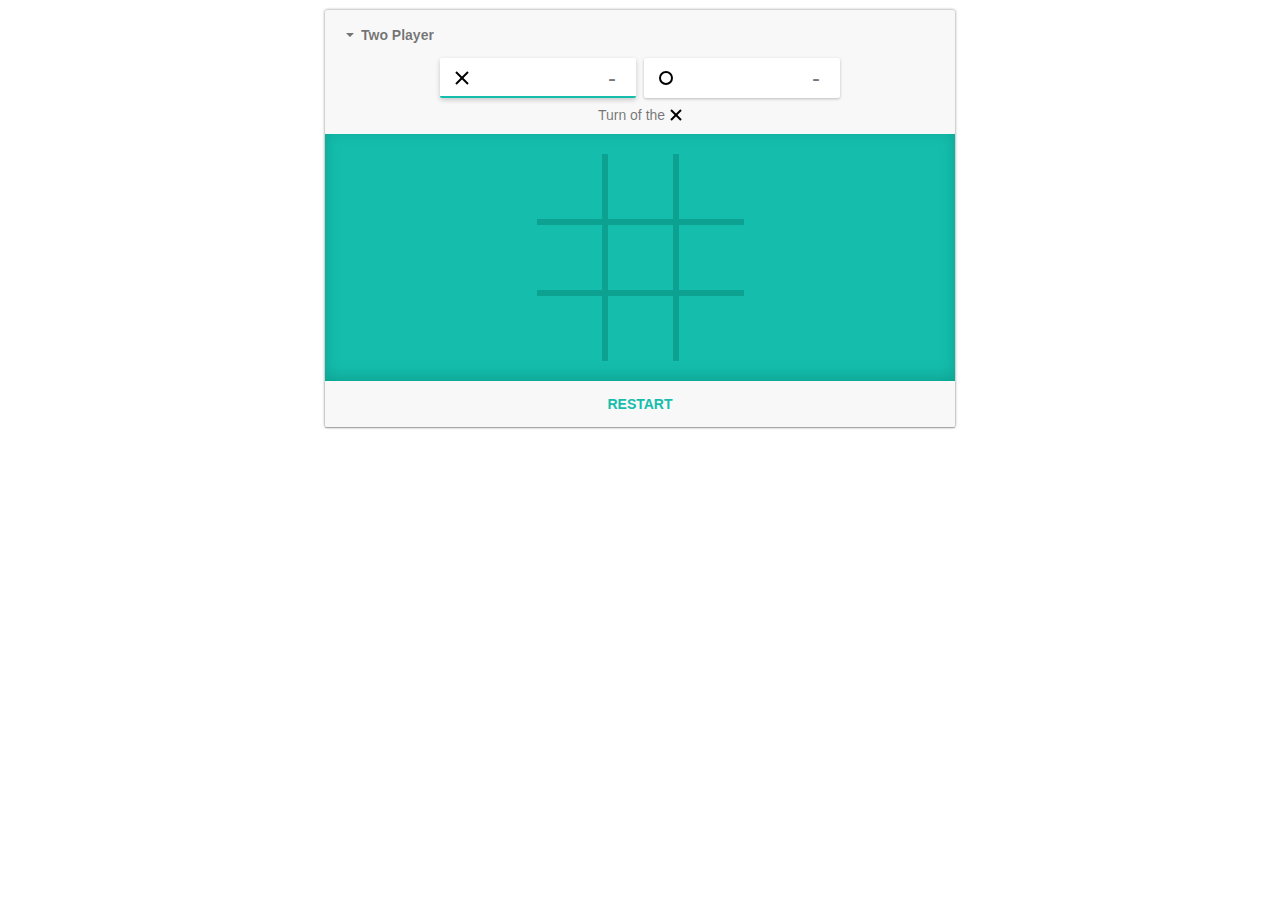
<file: index.html>
<!DOCTYPE html>
<html lang="en">
<head>
	<meta charset="UTF-8">
	<title>Tic-Tac-Toe</title>
	<link rel="stylesheet" href="css/style.css">
	<script src="https://ajax.googleapis.com/ajax/libs/jquery/3.2.1/jquery.min.js"></script>
	<script src="js/main.js"></script>
</head>
<body>
	<div class="game-container">
		<div class="controll-section">
			<div class="select-mode">
				<select id="select">
				    <option value="one">One Player</option>
				    <option selected value="two">Two Player</option>
			   	</select>
			</div>
			<div class="score">
				<div class="crosses-score active">
					<svg class="cross-icon">
						<line x1="1" y1="1" x2="13" y2="13" stroke="#000" stroke-width="2"/>
    					<line x1="13" y1="1" x2="1" y2="13" stroke="#000" stroke-width="2"/>
					</svg>
					<span class="score-points">-</span>
				</div>
				<div class="noughts-score">
					<svg class="nought-icon">
						<circle r="6" cx="7" cy="7" fill="none" stroke="#000" stroke-width="2"/>
					</svg>
					<span class="score-points">-</span>
				</div>
			</div>
			<div class="turn">
				<p>Turn of the
					<svg class="cross-icon">
						<line x1="1" y1="1" x2="11" y2="11" stroke="#000" stroke-width="2" />
				    	<line x1="11" y1="1" x2="1" y2="11" stroke="#000" stroke-width="2" />
					</svg>
				</p>
			</div>
		</div>
		<div class="field-wrapper"></div>
		<button class="restart">Restart</button>
	</div>
</body>
</html>
</file>
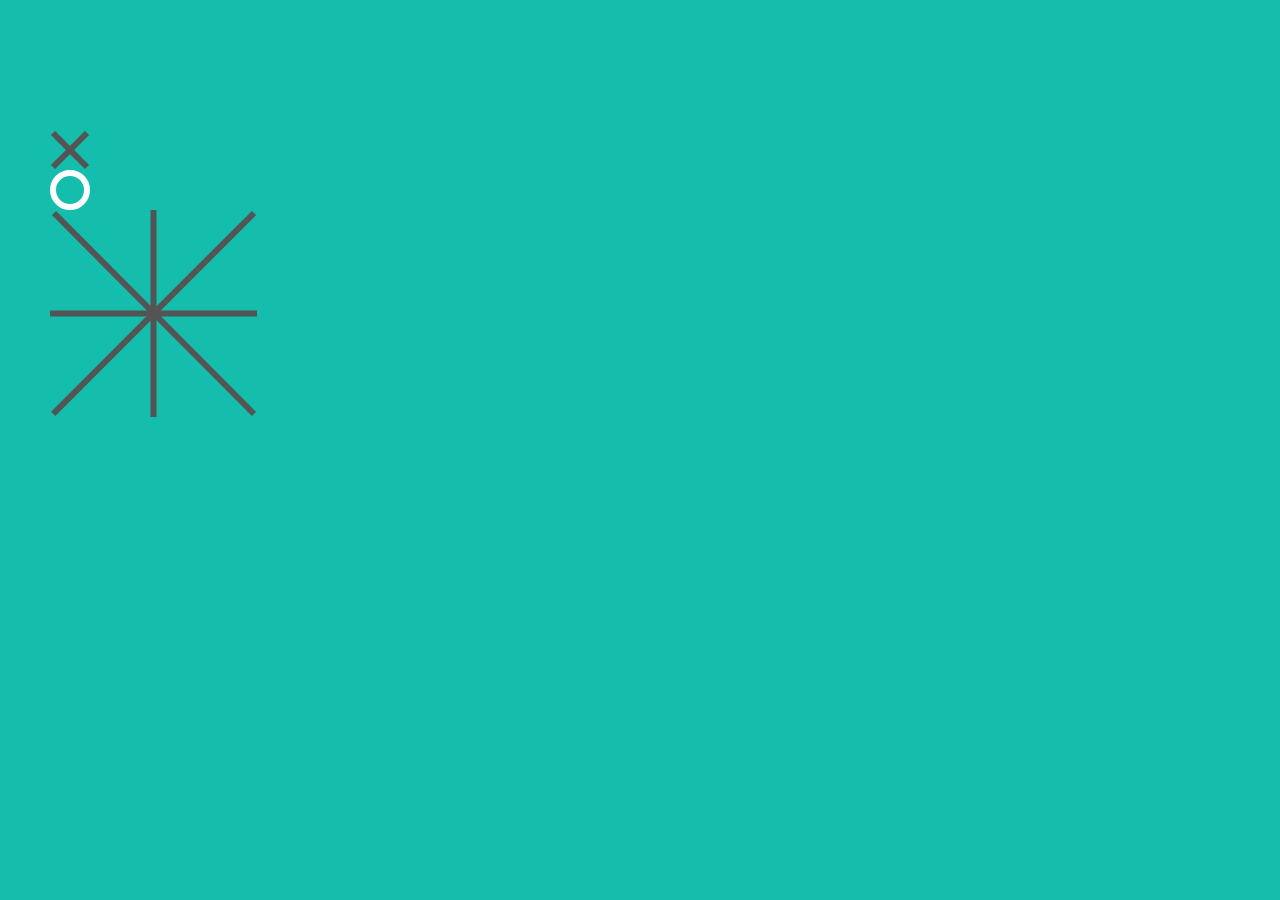
<file: test/index.html>
<!DOCTYPE html>
<html lang="en">
<head>
	<meta charset="UTF-8">
	<title>Tic-Tac-Toe</title>
	<script src="https://ajax.googleapis.com/ajax/libs/jquery/3.2.1/jquery.min.js"></script>
	<style>
		body{
			margin: 50px 0 0 50px;
			background-color: #15bdac;
		}
		.nought {
			width: 40px;
			height: 40px;
			position: relative;
			
		}
		.nought:after {
			display: block;
			position: absolute;
			content: "";
			width: 28px;
			height: 28px;
			border-radius: 100%;
			background-color: #15bdac;
			top: calc( 50% - 14px);
			left: calc( 50% - 14px);
			z-index: 400;
		}

		.pie {
			width: 50%;
			height: 100%;
			position: absolute;
			background: #fff;
		}

		.spinner {
			border-radius: 25px 0 0 25px;
			z-index: 200;
			transform-origin: 100% 50%;
			animation: rotation 5s linear;
			animation-fill-mode: forwards;
		}

		.filler {
			border-radius: 0 25px 25px 0;
			z-index: 100;
			animation: fill 5s steps(1, end);
			animation-fill-mode: forwards;
			left: 50%;
			opacity: 0;
		}

		.mask {
			width: 50%;
			height: 100%;
			position: absolute;
			z-index: 300;
			opacity: 1;
			background-color: #15bdac;
			animation: mask 5s steps(1, end);
			animation-fill-mode: forwards;
		}

		@keyframes rotation {
			0%   { transform: rotate(0deg); }
			100% { transform: rotate(360deg); }
		}

		@keyframes fill {
			0%        { opacity: 0; }
			50%, 100% { opacity: 1; }
		}

		@keyframes mask {
			0%        { opacity: 1; }
			50%, 100% { opacity: 0; }
		}

		.cross {
			width: 40px;
			height: 40px;
			position: relative;
			
		}
		.cross .line {
			display: block;
			position: absolute;
			top: 0;
			left: 0;
			height: 5px;
			background-color: #545454;
		  	
		}
		.cross .line:first-child {
			animation-name: stretch-1;
		  	animation-duration: .2s;
		  	animation-timing-function: linear;
			animation-fill-mode: forwards;

		}
		.cross .line:last-child {
			animation-name: stretch-2;
		  	animation-duration: .4s;
		  	animation-timing-function: linear;
			animation-fill-mode: forwards;
		}
		@keyframes stretch-1 {
			0% { 
				width: 0;
				transform: rotate(45deg) translate(3.5px, -2px); 
			}
			100% { 
				width: 45px; 
				transform: rotate(45deg) translate(10px, 14px); 
			}
		}

		@keyframes stretch-2 {
			0% { 
				width: 0;
				transform: rotate(135deg) translate(-24px, -26px); 
			}
			50% { 
				width: 0;
				transform: rotate(135deg) translate(-24px, -26px); 
			}
			100% { 
				width: 45px; 
				transform: rotate(135deg) translate(14px, -10px); 
			}
		}
		
		svg {
			display: block;
		}
		#line1 {
			animation-name: line1;
			animation-duration: 3s;
			animation-timing-function: linear;
			animation-fill-mode: forwards;
		}
		@keyframes line1 {
			from {
				stroke-dashoffset: 51;
			}
		  	to {
				stroke-dashoffset: 0;
		  	}
		}
		#line2 {
			animation-name: line2;
			animation-duration: 6s;
			animation-timing-function: linear;
			animation-fill-mode: forwards;
		}
		@keyframes line2 {
			0% {
				stroke-dashoffset: 51;
			}
			50% {
				stroke-dashoffset: 51;
			}
		  	100% {
				stroke-dashoffset: 0;
		  	}
		}
		#circle {
			animation-name: cirlce;
			animation-duration: 3s;
			animation-timing-function: linear;
			animation-fill-mode: forwards;
		}
		@keyframes cirlce {
			from {
				stroke-dashoffset: 107;
			}
		  	to {
				stroke-dashoffset: 0;
		  	}
		}
		.cross-line-wrap {
			width: 207px;
			height: 207px;
		}
		#diagonal-1 {
			animation-name: diagonal-1;
			animation-duration: 3s;
			animation-timing-function: linear;
			animation-fill-mode: forwards;
		}
		@keyframes diagonal-1 {
			0% {
				stroke-dashoffset: 284;
			}
		  	50% {
				stroke-dashoffset: 0;
				transform: translate(0, 0);
		  	}
		  	100% {
		  		transform: translate(71px, 71px);
		  		stroke-dashoffset: 200;
		  		
		  	}
		}
		#vertical-line {
			animation-name: vertical-line;
			animation-duration: 3s;
			animation-timing-function: linear;
			animation-fill-mode: forwards;
		}
		@keyframes vertical-line {
			0% {
				stroke-dashoffset: 207;
			}
		  	50% {
				stroke-dashoffset: 0;
				transform: translate(0, 0);
		  	}
		  	100% {
		  		transform: translateY(71px);
		  		stroke-dashoffset: 142;
		  		
		  	}
		}
		#horizontal-line {
			animation-name: horizontal-line;
			animation-duration: 3s;
			animation-timing-function: linear;
			animation-fill-mode: forwards;
		}
		@keyframes horizontal-line {
			0% {
				stroke-dashoffset: 207;
			}
		  	50% {
				stroke-dashoffset: 0;
				transform: translate(0, 0);
		  	}
		  	100% {
		  		transform: translateX(71px);
		  		stroke-dashoffset: 142;
		  		
		  	}
		}
		#diagonal-2 {
			animation-name: diagonal-2;
			animation-duration: 3s;
			animation-timing-function: linear;
			animation-fill-mode: forwards;
		}
		@keyframes diagonal-2 {
			0% {
				stroke-dashoffset: 284;
			}
		  	50% {
				stroke-dashoffset: 0;
				transform: translate(0, 0);
		  	}
		  	100% {
		  		transform: translate(-71px, 71px);
		  		stroke-dashoffset: 200;
		  		
		  	}
		}
		
		
	</style>
</head>
<body>
	<div class="nought">
	  	<div class="spinner pie"></div>
	  	<div class="filler pie"></div>
	  	<div class="mask"></div>
	</div>
	<div class="cross">
		<span class="line"></span>
		<span class="line"></span>
	</div>
	<svg class="cross">
		<path id="line1" d="M3 3 L37 37" stroke="#545454" stroke-width="6" stroke-dasharray="51" stroke-dashoffset="0">
			<!-- <animate attributeName="stroke-dashoffset" values="51; 0" dur="3s" repeatCount="1" fill="freeze" calcMode="linear"/> -->
		</path>
		<path id="line2" d="M37 3 L3 37" stroke="#545454" stroke-width="6" stroke-dasharray="51" stroke-dashoffset="0">
			<!-- <animate attributeName="stroke-dashoffset" values="51; 51; 0" keyTimes="0; 0.5; 1" dur="6s" repeatCount="1" fill="freeze" calcMode="linear"/> -->
		</path>
	</svg>
	<svg class="nought">
		<path id="circle" d="M20 3 A 17 17 0 0 0 3 20 A 17 17 0 1 0 20 3" fill="none" stroke="#fff" stroke-width="6" stroke-dasharray="107" stroke-dashoffset="0">
			<!-- <animate attributeName="stroke-dashoffset" values="107; 0" dur="6s" repeatCount="1" fill="freeze" calcMode="linear"/> -->
		</path>
	</svg>
	<svg class="cross-line-wrap">
		<path id="diagonal-1" d="M4 3 L204 204" stroke="#545454" stroke-width="6" stroke-dasharray="284" stroke-dashoffset="0"/>
		<path id="vertical-line" d="M103.5 0 L103.5 207" stroke="#545454" stroke-width="6" stroke-dasharray="207" stroke-dashoffset="0"/>
		<path id="horizontal-line" d="M0 103.5 L207 103.5" stroke="#545454" stroke-width="6" stroke-dasharray="207" stroke-dashoffset="0"/>
		<path id="diagonal-2" d="M204 3 L3 204" stroke="#545454" stroke-width="6" stroke-dasharray="284" stroke-dashoffset="0"/>
	</svg>
	<script>
	    // function TotalLength(){
	    //     var path = document.querySelector('#cross-line');
	    //     var len = Math.round(path.getTotalLength() );
	    //     alert("Длина  " + len);
	    // };
	    // TotalLength();
	</script>
</body>
</html>



<!--
<style>
	.pie {
	    background-color:#30BAE7;
	    width:160px;
	    height:160px;
	    position:relative;
	}
	.clip1 {
	    position:absolute;
	    top:0;
	    left:0;
	    width:160px;
	    height:160px;
	    clip:rect(0px, 160px, 160px, 80px);
	}
	.slice1 {
	    position:absolute;
	    width:160px;
	    height:160px;
	    clip:rect(0px, 80px, 160px, 0px);
	    -moz-border-radius:100%;
	    -webkit-border-radius:100%;
	    border-radius:100%;
	    background-color:#fff;
	    -moz-transform:rotate(0);
	    -webkit-transform:rotate(0);
	    -o-transform:rotate(0);
	    transform:rotate(0);
	    transition: transform 2s ease-out;
	}
	.clip2 {
	    position:absolute;
	    top:0;
	    left:0;
	    width:160px;
	    height:160px;
	    clip:rect(0, 80px, 160px, 0px);
	}
	.slice2 {
	    position:absolute;
	    width:160px;
	    height:160px;                                
	    clip:rect(0px, 160px, 160px, 80px);
	    -moz-border-radius:100%;
	    -webkit-border-radius:100%;
	    border-radius:100%;
	    background-color:#fff;
	    -moz-transform:rotate(0);
	    -webkit-transform:rotate(0);
	    -o-transform:rotate(0);
	    transform:rotate(0);
	    transition: transform 2s ease-out;
	}
	.status {
	    position:absolute;
	    top:27px;
	    left: 27px;
	    width: 104px;
	    height: 104px;
	    border-radius: 100%;
	    background-color:#30BAE7;
	}
</style>
<div class="pie">
    <div class="clip1">
        <div class="slice1"></div>
    </div>
    <div class="clip2">
        <div class="slice2"></div>
    </div>
    <div class="status"></div>
</div>
<script>
	$(document).ready(function () {
	    var pie = $('.pie');
	    rotate(pie.find(".slice1"), 180);
	    rotate(pie.find(".slice2"), 180);
	});

	function rotate(element, degree) {
	    element.css({
	        '-webkit-transform': 'rotate(' + degree + 'deg)',
	            '-moz-transform': 'rotate(' + degree + 'deg)',
	            '-ms-transform': 'rotate(' + degree + 'deg)',
	            '-o-transform': 'rotate(' + degree + 'deg)',
	            'transform': 'rotate(' + degree + 'deg)',
	            'zoom': 1
	    });
	}
</script>
</file>
<file: css/style.css>
body {
	margin: 0;
	font-family: arial,sans-serif;
}
p {
	margin: 0;
}
.game-container {
	max-width: 630px;
	margin: 10px auto 0;
	background-color: #f8f8f8;
	border-radius: 2px;
	-webkit-box-shadow: 0px 0px 3px 0px rgba(0,0,0,0.5);
	-moz-box-shadow: 0px 0px 3px 0px rgba(0,0,0,0.5);
	box-shadow: 0px 0px 3px 0px rgba(0,0,0,0.5);
}
.controll-section {
	padding: 12px 16px;
	min-height: 124px;
	box-sizing: border-box;
}
.select-mode {
	margin-bottom: 10px;
}
.select-mode select {
	border: none;
	background-color: transparent;
	-webkit-appearance: none;
	padding: 5px 10px 5px 20px;
	font-size: 14px;
	font-weight: bold;
	color: rgba(0,0,0,.54);
  	background-image: url('../images/down-arrow.png');
  	background-position: 5px center;
  	background-repeat: no-repeat;
  	/* for FF */
  	-moz-appearance: none;
  	text-indent: 0.01px; 
  	text-overflow: '';
  	/* for IE */
  	-ms-appearance: none;
  	appearance: none!important;
}
select::-ms-expand {
  display: none;
}
.score {
	display: flex;
	justify-content: center;
	margin-bottom: 10px
}
.score div {
	display: flex;
	justify-content: space-between;
	align-items: center;
	width: 100%;
	max-width: 196px;
	height: 40px;
	padding: 2px 20px 0 15px;
	background-color: #fff;
	border-radius: 2px;
	box-sizing: border-box;
	-webkit-box-shadow: 0px 1px 3px 0px rgba(0,0,0,0.25);
	-moz-box-shadow: 0px 1px 3px 0px rgba(0,0,0,0.25);
	box-shadow: 0px 1px 3px 0px rgba(0,0,0,0.25);
	border-bottom: 2px solid transparent;
	transition: all 0.25s;
    -webkit-transition: all 0.25s;
}
.score div:first-child {
	margin-right: 8px;
}
.score div.active {
	border-bottom: 2px solid #14bdac;
	box-shadow: 0 2px 5px rgba(0,0,0,.2);
}
.score svg {
	width: 14px;
    height: 14px;
}
.score .score-points {
	font-size: 24px;
	color: rgba(0,0,0,.54);
}
.turn {
	font-size: 14px;
	color: rgba(0,0,0,.54);
}
.turn p {
	display: flex;
	align-items: center;
	justify-content: center;
	line-height: 14px;
}
.turn svg {
	margin-left: 5px; 
	width: 12px;
    height: 12px;
}
.field-wrapper {
	position: relative;
	background-color: #15bdac;
	padding: 20px 0;
	min-height: 247px;
	box-sizing: border-box;
	-webkit-box-shadow: inset 0px -4px 15px 0px rgba(13,161,145,1);
	-moz-box-shadow: inset 0px -4px 15px 0px rgba(13,161,145,1);
	box-shadow: inset 0px -4px 15px 0px rgba(13,161,145,1);
}
.field-wrapper .overlay {
	position: absolute;
	top: 0;
	right: 0;
	bottom: 0;
	left: 0;
	padding-top: 103px;
	animation-name: fill;
	animation-duration: .2s;
	animation-timing-function: ease-out;
	animation-fill-mode: forwards;
	overflow: hidden;
	z-index: 999;
}
@keyframes fill {
	from {
		background-color: transparent;
	}
	to {
		background-color: #15bdac;
	}
}
.overlay .winner-icon {
	display: flex;
	justify-content: center;
	margin-bottom: 30px;
	animation-name: scale;
	animation-duration: .6s;
	animation-timing-function: linear;
	animation-fill-mode: forwards;
}
@keyframes scale {
	from {
		transform: scale(1) translateY(0);
	}
	to {
		transform: scale(2.6) translateY(-8px);
	}
}
.overlay .winner-icon svg {
	width: 40px;
	height: 40px;
}
.overlay .winner-icon svg:nth-child(2) {
	margin-left: 5px;
}
.overlay .caption {
	text-align: center;
	color: #545454;
	font-size: 34px;
	font-weight: bold;
	text-transform: uppercase;
	animation-name: opacity;
	animation-duration: .7s;
	animation-timing-function: linear;
	animation-fill-mode: forwards;
}
@keyframes opacity {
	0% {
		opacity: 0;
	}
	75% {
		opacity: 0;
	}
	100% {
		opacity: 1;
	}
}
.grid {
	position: relative;
	max-width: 207px;
	margin: 0 auto;
	overflow: hidden;
}
.grid .row {
	display: flex;
	justify-content: flex-start;
	margin: 0  0 6px 0;
}
.grid .row:last-child {
	margin: 0;
}
.grid .col {
	width: 65px;
	height: 65px;
	padding: 12px 0 0 12px;
    margin-right: 6px;
    box-sizing: border-box;
    transition: transform .5s linear;
}
.grid .col svg {
	width: 40px;
	height: 40px;
}
#line1 {
	animation-name: line1;
	animation-duration: .2s;
	animation-timing-function: linear;
	animation-fill-mode: forwards;
}
@keyframes line1 {
	from {
		stroke-dashoffset: 51;
	}
	to {
		stroke-dashoffset: 0;
	}
}
#line2 {
	animation-name: line2;
	animation-duration: .4s;
	animation-timing-function: linear;
	animation-fill-mode: forwards;
}
@keyframes line2 {
	0% {
		stroke-dashoffset: 51;
	}
	50% {
		stroke-dashoffset: 51;
	}
	100% {
		stroke-dashoffset: 0;
	}
}
#circle {
	animation-name: cirlce;
	animation-duration: .4s;
	animation-timing-function: linear;
	animation-fill-mode: forwards;
}
@keyframes cirlce {
	from {
		stroke-dashoffset: 107;
	}
	to {
		stroke-dashoffset: 0;
	}
}
.grid .col:last-child {
	margin: 0;
}
.grid .horizontal-l {
	position: absolute;
	width: 1px;
	height: 6px;
	background-color: #0da191;
}
.grid .vertical-l {
	position: absolute;
	height: 1px;
	width: 6px;
	background-color: #0da191;
}
.grid .horizontal-l.top {
	top: 65px;
	left: calc( 50% - 0.5px);
}
.grid .horizontal-l.bot {
	bottom: 65px;
	left: calc( 50% - 0.5px);
}
.grid .vertical-l.left {
	left: 65px;
	top: calc( 50% - 0.5px);
}
.grid .vertical-l.right {
	right: 65px;
	top: calc( 50% - 0.5px);
}
.grid > svg.cross-line {
	width: 100%;
    height: 100%;
    position: absolute;
    top: 0;
    left: 0;
    z-index: 1;
    transition: transform .5s linear;
}
#vertical-line {
	animation-name: cross-vertical;
	animation-duration: 1.4s;
	animation-timing-function: linear;
	animation-fill-mode: forwards;
}
@keyframes cross-vertical {
	0% {
		stroke-dashoffset: 207;
	}
	30% {
		stroke-dashoffset: 207;
	}
	65% {
		stroke-dashoffset: 0;
		transform: translate(0, 0);
	}
	100% {
		transform: translateY(103.5px);
		stroke-dashoffset: 207;	
	}
}
#horizontal-line {
	animation-name: cross-horizontal;
	animation-duration: 1.4s;
	animation-timing-function: linear;
	animation-fill-mode: forwards;
}
@keyframes cross-horizontal {
	0% {
		stroke-dashoffset: 207;
	}
	30% {
		stroke-dashoffset: 207;
	}
	65% {
		stroke-dashoffset: 0;
		transform: translate(0, 0);
	}
	100% {
		transform: translateX(103.5px);
		stroke-dashoffset: 207;	
	}
}
#cross-diagonal-1 {
	animation-name: cross-diagonal-1;
	animation-duration: 1.4s;
	animation-timing-function: linear;
	animation-fill-mode: forwards;
}
@keyframes cross-diagonal-1 {
	0% {
		stroke-dashoffset: 284;
	}
	30% {
		stroke-dashoffset: 284;
	}
	65% {
		stroke-dashoffset: 0;
		transform: translate(0, 0);
	}
	100% {
		transform: translate(103.5px, 103.5px);
		stroke-dashoffset: 284;	
	}
}
#cross-diagonal-2 {
	animation-name: cross-diagonal-2;
	animation-duration: 1.4s;
	animation-timing-function: linear;
	animation-fill-mode: forwards;
}
@keyframes cross-diagonal-2 {
	0% {
		stroke-dashoffset: 284;
	}
	30% {
		stroke-dashoffset: 284;
	}
	65% {
		stroke-dashoffset: 0;
		transform: translate(0, 0);
	}
	100% {
		transform: translate(-103.5px, 103.5px);
		stroke-dashoffset: 284;
	}
}
button.restart {
	display: block;
	width: 100%;
	padding: 15px 0;
	text-align: center;
	border: none;
	background: transparent;
	font-size: 14px;
	text-transform: uppercase;
	font-weight: bold;
	color: #14bdac;
	cursor: pointer;
	outline: 0;
	box-shadow: 0 1px 1px rgba(0,0,0,.2);
	transition: box-shadow 200ms cubic-bezier(0.4,0,0.2,1);
}
button.restart:active {
    box-shadow: 0 4px 5px rgba(0,0,0,.2);
}
</file>
